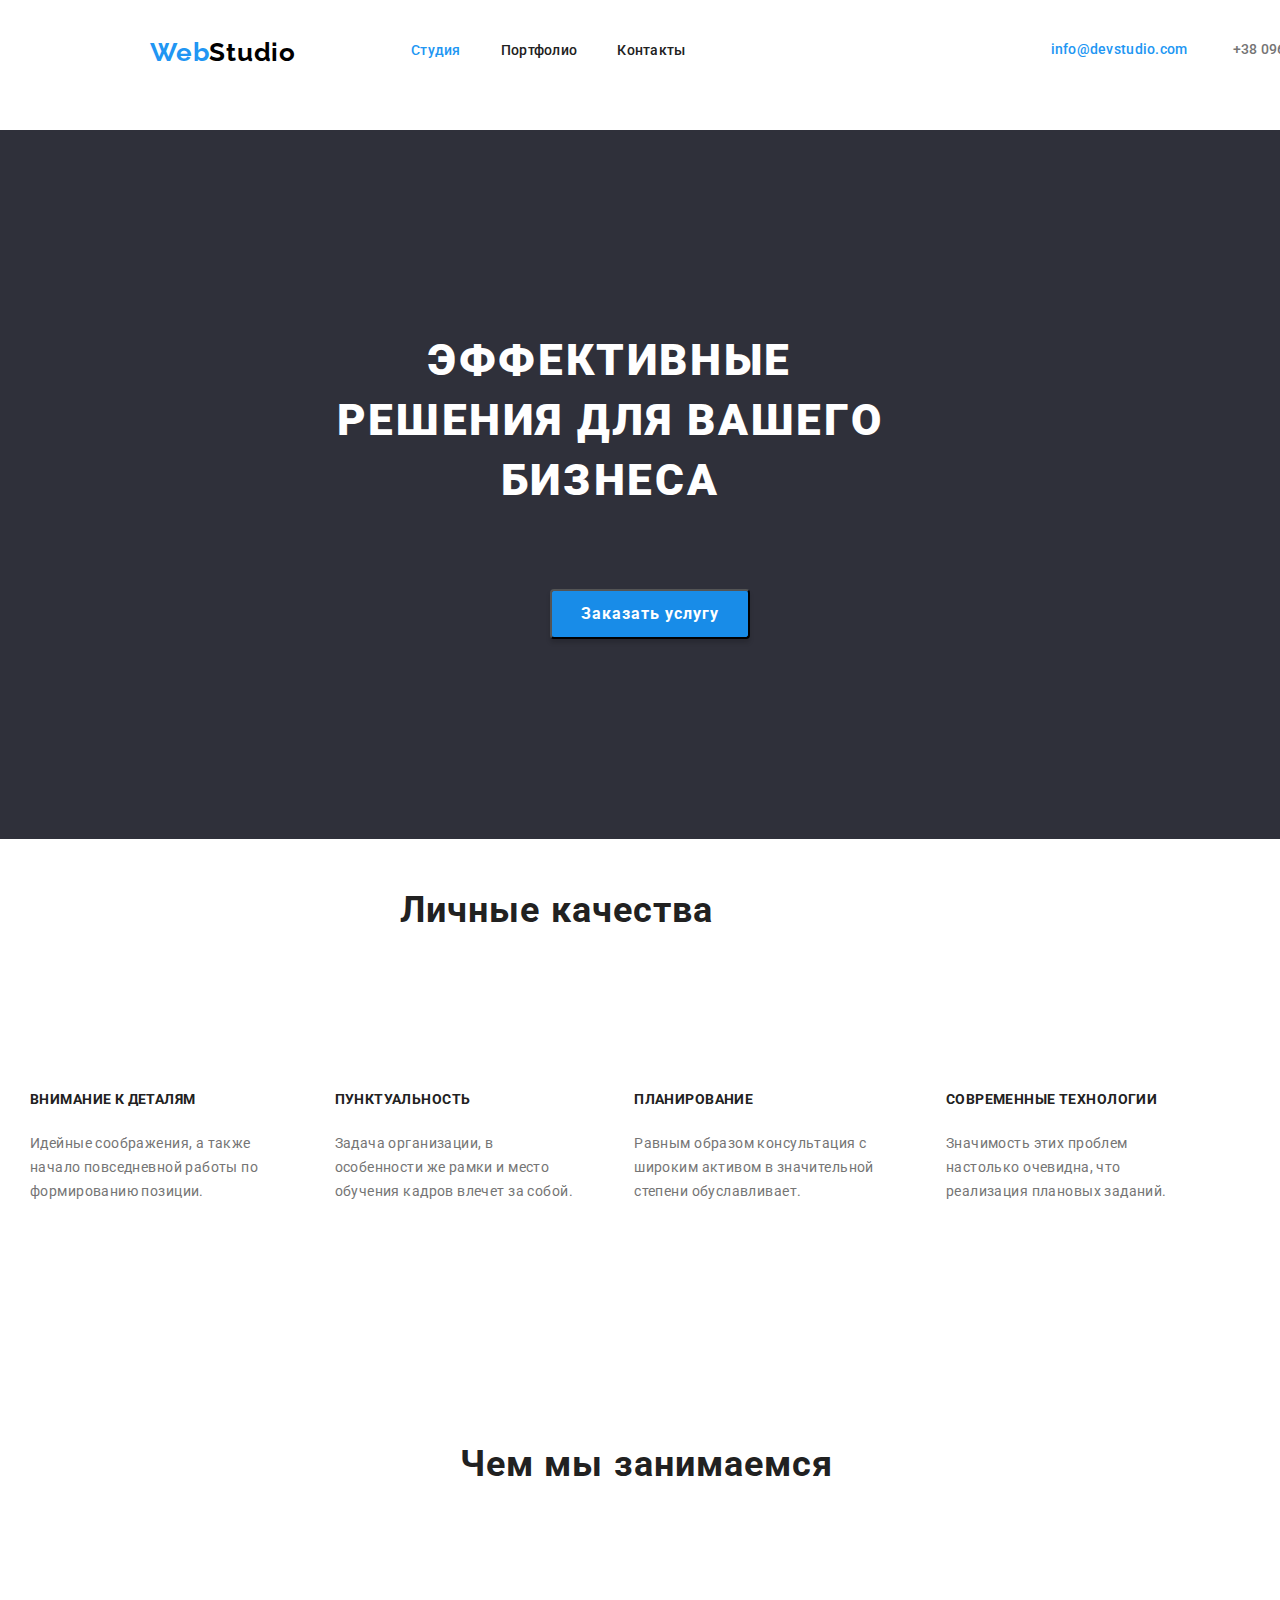
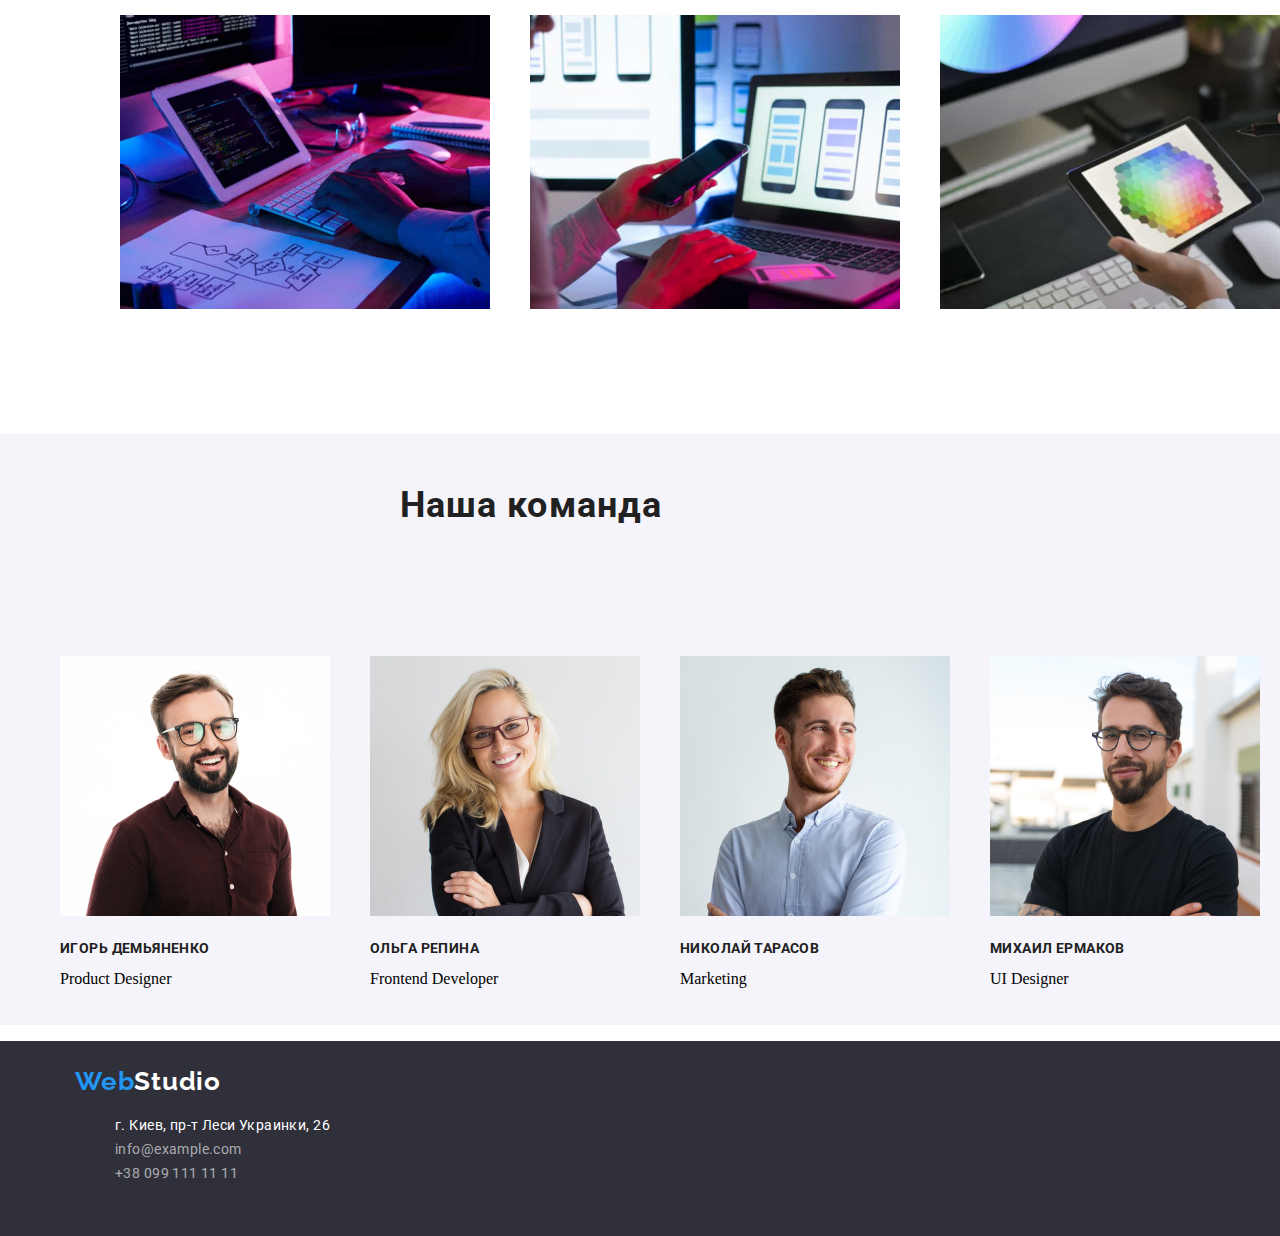
<file: index.html>
<!DOCTYPE html>
<html lang="ru">
<head>
    <meta charset="UTF-8">
    <meta http-equiv="X-UA-Compatible" content="IE=edge">
    <meta name="viewport" content="width=device-width, initial-scale=1.0">
    <title>Document</title>
    <link rel="preconnect" href="https://fonts.googleapis.com">
    <link rel="preconnect" href="https://fonts.gstatic.com" crossorigin>
    <link href="https://fonts.googleapis.com/css2?family=Raleway:wght@700&display=swap" rel="stylesheet">
    <link rel="preconnect" href="https://fonts.googleapis.com">
    <link rel="preconnect" href="https://fonts.gstatic.com" crossorigin>
    <link href="https://fonts.googleapis.com/css2?family=Montserrat:wght@400;700&family=Roboto:wght@400;500;700;900&display=swap" rel="stylesheet">
    <link rel="stylesheet" href="./new-02/css/normalize.css">
    <link rel="stylesheet" href="./new-02/css/style.css">
</head>
<body>
    <!--header-->
    <div class="wrapper">
        <header class="header">
            <!--WebStudio-->
         <nav class="navigetion-link">
             <a class="logo" href="WebStudio"><span class="weblogo">Web</span><span class="studiologo">Studio</span> </a>
                            <!--список-->
             <ul class="list">
                 <li class="nav-item"> <a class="nav-studio" href="#">Студия</a> </li>
                 <li class="nav-item"> <a class="nav-portfolio" href="./portfolio.html">Портфолио</a></li>
                 <li class="nav-item"> <a class="nav-contact" href="#">Контакты</a> </li>
            </ul>
                    <!--tel mail-->
            <div class="mail-tel">
                <ul class="list">
                    <li class="nav-contact">
                        <a class="nav-mail mail-item" href="mailto:info@devstudio.com">info@devstudio.com</a>
                    </li>
                    <li class="nav-contact">
                         <a class="nav-tel mail-item" href="tel:+380961111111">+38 096 111 11 11</a>
                </li>
                </ul> 
            </div>
                   
             </nav>        
    </header>   
    </div>

   <!--main-->
   <main>
    <!--основной блок-->
<section class="section-one">
    <h1 class="title">Эффективные решения для вашего бизнеса</h1>
    <button class="pointer button-size button-fonz" type="button"> <div class="pointer">Заказать услугу</div> </button>
    <!-- <div class="pointer">pointer</div> -->
</section>

    
    <!--критерии-->
    <section class="section-two">
        <h2 class="hero-three">Личные качества</h2>
        <ul class="list-two">
            <li>
                <h3 class="list-item">Внимание к деталям</h3>
                <p class="text-item">Идейные соображения, а также начало повседневной работы по формированию позиции.</p>
            </li>
            <li>
                <h3 class="list-item">Пунктуальность</h3>
                <p class="text-item">Задача организации, в особенности же рамки и место обучения кадров влечет за собой.</p>
            </li>
            <li>
                <h3 class="list-item">Планирование</h3>
                <p class="text-item">Равным образом консультация с широким активом в значительной степени обуславливает.</p>
            </li>
            <li>
                <h3 class="list-item">Современные технологии</h3>
                <p class="text-item">Значимость этих проблем настолько очевидна, что реализация плановых заданий.</p>
            </li>
        </ul>
    </section>
    <!--Чем мы занимаемся-->
    <section class="section-three">
        <h2 class="hero-three">Чем мы занимаемся</h2>
        <ul class="list-three">
            <li class="list-img"><img src="./imgindex/box1(1).jpg" alt="набор текста" width="370"></li>
            <li class="list-img"><img src="./imgindex/box2(1).jpg" alt=" телефон" width="370"></li>
            <li class="list-img"><img src="./imgindex/box3(1).jpg" alt="планшет" width="370"></li>
        </ul>
    </section>
    <!--персонал-->
<section class="section-four">
        <h2 class="hero-three">Наша команда</h2>
        <ul class="list">
            <li class="list-img"> <img src="./imgindex/img(2).jpg" alt="Игорь Демьяненко" width="270">
            <h3 class="list-item">Игорь Демьяненко</h3>
            <pclass="text-item">Product Designer</p>
            </li>
            <li class="list-img"> <img src="./imgindex/img(3).jpg" alt="Ольга Репина" width="270">
            <h3 class="list-item">Ольга Репина</h3>
            <pclass="text-item">Frontend Developer</p>
            </li>
            <li class="list-img"> <img src="./imgindex/img(4).jpg" alt="Николай Тарасов" width="270">
            <h3 class="list-item">Николай Тарасов</h3>
            <pclass="text-item">Marketing</p>
            </li>
            <li class="list-img"> <img src="./imgindex/img(5).jpg" alt="Михаил Ермаков" width="270">
            <h3 class="list-item">Михаил Ермаков</h3>
            <pclass="text-item">UI Designer</p>
            </li>
        </ul>
</section>    
   </main>
<!--подвал-->

<footer class="footer">
    <a class="logo-footer" href="WebStudio"><span class="logofooter-web">Web</span><span class="logofooter-stydio">Studio</span> </a>
        <address class="address-footer"> 
        <ul class="adress-item">
            
            <li><a class="adress-map" href="г.Киев,пр-тЛесиУкраинки,26"> г. Киев, пр-т Леси Украинки, 26 </a></li>
            <li><a class="adress-mail" href="mailto:info@example.com">info@example.com</a></li>
            <li><a class="adress-tel" href="tel:+380991111111">+38 099 111 11 11</a></li>
        </ul>
        </address>
</footer>
  

    
</body>
</html>
</file>
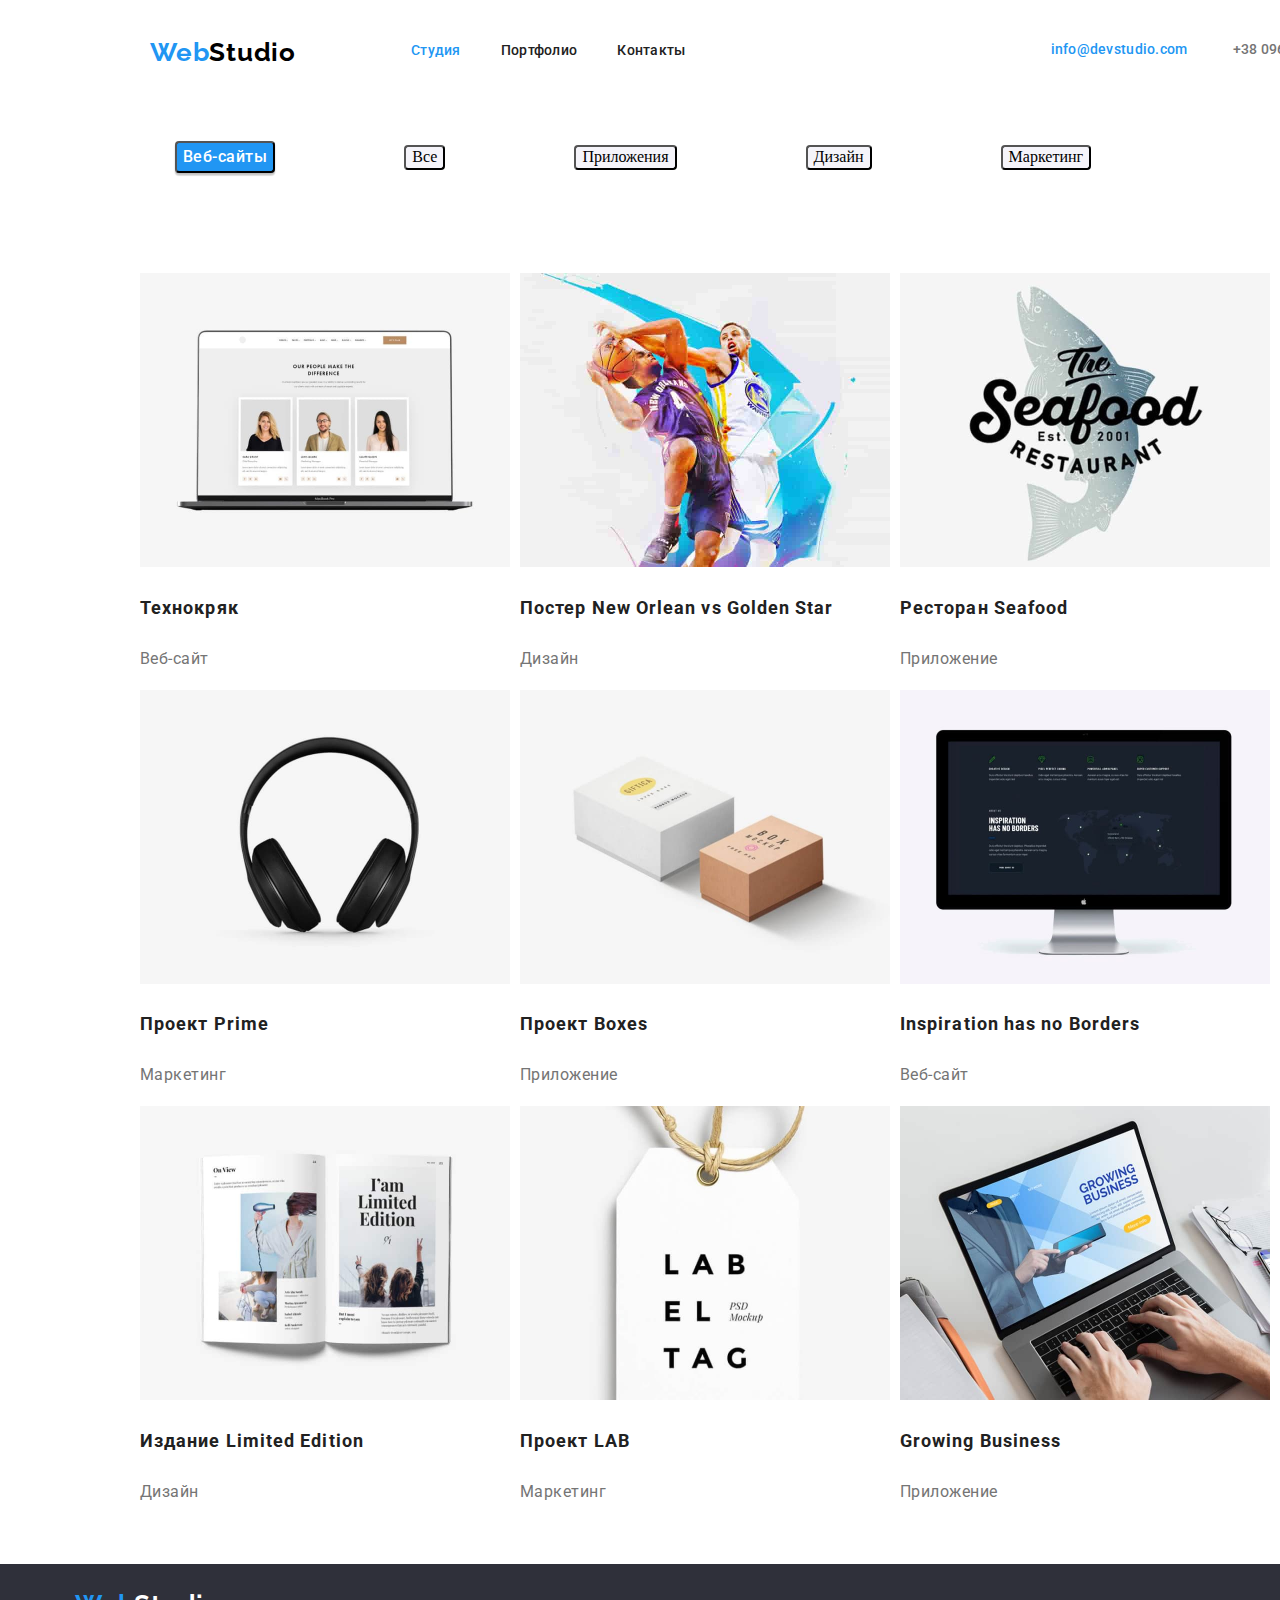
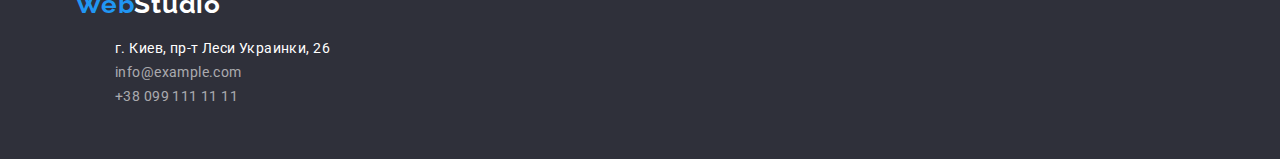
<file: portfolio.html>
<!DOCTYPE html>
    <html lang="ru">
    <head>
        <meta charset="UTF-8">
        <meta http-equiv="X-UA-Compatible" content="IE=edge">
        <meta name="viewport" content="width=device-width, initial-scale=1.0">
        <title>Document</title>
        <link rel="preconnect" href="https://fonts.googleapis.com">
        <link rel="preconnect" href="https://fonts.gstatic.com" crossorigin>
        <link href="https://fonts.googleapis.com/css2?family=Raleway:wght@700&display=swap" rel="stylesheet">
        <link rel="preconnect" href="https://fonts.googleapis.com">
        <link rel="preconnect" href="https://fonts.gstatic.com" crossorigin>
        <link href="https://fonts.googleapis.com/css2?family=Montserrat:wght@400;700&family=Roboto:wght@400;500;700;900&display=swap" rel="stylesheet">
        <link rel="stylesheet" href="./new-02/css/normalize.css">
        <link rel="stylesheet" href="./new-02/css/portfolio.css">
    </head>
<body>
    <div class="wrapper">
        <header class="header">
            <!--WebStudio-->
         <nav class="navigetion-link">
             <a class="logo" href="WebStudio"><span class="weblogo">Web</span><span class="studiologo">Studio</span> </a>
                            <!--список-->
             <ul class="list">
                 <li class="nav-item"> <a class="nav-studio" href="./index.html">Студия</a> </li>
                 <li class="nav-item"> <a class="nav-portfolio" href="./portfolio.html">Портфолио</a></li>
                 <li class="nav-item"> <a class="nav-contact" href="#">Контакты</a> </li>
            </ul>
                    <!--tel mail-->
            <div class="mail-tel">
                <ul class="list">
                    <li class="nav-contact">
                        <a class="nav-mail mail-item" href="mailto:info@devstudio.com">info@devstudio.com</a>
                    </li>
                    <li class="nav-contact">
                         <a class="nav-tel mail-item" href="tel:+380961111111">+38 096 111 11 11</a>
                </li>
                </ul> 
            </div>
                   
             </nav>        
    </header>   
    </div>
       <main>
        <div class="main-section">
            <section class="portfolio-section">
                <ul class="list-button">
                    <li class="list-section"><button class="one-btn list-button" type="button"><div class="onebtn">Веб-сайты</div> </button></a></li>
                    <li class="list-section"><button class="two-btn list-button" type="button"><div class="twobtn">Все</div></button></a></li>
                    <li class="list-section"><button class="thee-btn list-button" type="button"><div class="theebtn">Приложения</div></button></a></li>
                    <li class="list-section"><button class="foir-btn list-button" type="button"><div class="foirbtn">Дизайн</div></button></a></li>
                    <li class="list-section"><button class="five-btn list-button" type="button"><div class="fivebtn">Маркетинг</div></button></a></li>
                </ul>
    <!-- <button class="pointer button-size button-fonz" type="button"> <div class="pointer">Заказать услугу</div> </button> -->

                <ul class="img-section">
                <li>
                    <img src="./img/notebook.jpg" alt="notebook" width="370">
                    <h3 class="list-img">Технокряк</h3>
                    <p class="portfolio-item">Веб-сайт</p>
                </li>
                <li>
                    <img src="./img/basketball.jpg" alt="basketball" width="370">
                    <h3 class="list-img">Постер New Orlean vs Golden Star</h3>
                    <p class="portfolio-item">Дизайн</p>
                </li>
                <li>
                    <img src="./img/seafood.jpg" alt="seafood" width="370">
                    <h3 class="list-img">Ресторан Seafood</h3>
                    <p class="portfolio-item">Приложение</p>
                </li>
                <li>
                    <img src="./img/headphones.jpg" alt="headphones" width="370">
                    <h3 class="list-img">Проект Prime</h3>
                    <p class="portfolio-item">Маркетинг</p>
                </li> 
                <li>
                    <img src="./img/giftica-box.jpg" alt="giftica-box" width="370">
                    <h3 class="list-img">Проект Boxes</h3>
                    <p class="portfolio-item">Приложение</p>
                </li>
                <li>
                    <img src="./img/monitor.jpg" alt="monitor" width="370">
                    <h3 class="list-img">Inspiration has no Borders</h3>
                    <p class="portfolio-item">Веб-сайт</p>
                </li>
                <li>
                    <img src="./img/book.jpg" alt="book" width="370">
                    <h3 class="list-img">Издание Limited Edition</h3>
                    <p class="portfolio-item">Дизайн</p>
                </li>
                <li>
                    <img src="./img/labeltag.jpg" alt="labeltag" width="370">
                    <h3 class="list-img">Проект LAB</h3>
                    <p class="portfolio-item">Маркетинг</p>
                </li>
                <li>
                    <img src="./img/growing-business.jpg" alt="growing-business" width="370">
                    <h3 class="list-img">Growing Business</h3>
                    <p class="portfolio-item">Приложение</p>
                </li>  
                </ul>
    
            </section>
        </div>
        
       </main>

        
    <!--подвал-->
    <footer class="footer">
        <a class="logo-footer" href="WebStudio"><span class="logofooter-web">Web</span><span class="logofooter-stydio">Studio</span> </a>
            <address class="address-footer"> 
            <ul class="adress-item">
                
                <li><a class="adress-map" href="г.Киев,пр-тЛесиУкраинки,26"> г. Киев, пр-т Леси Украинки, 26 </a></li>
                <li><a class="adress-mail" href="mailto:info@example.com">info@example.com</a></li>
                <li><a class="adress-tel" href="tel:+380991111111">+38 099 111 11 11</a></li>
            </ul>
            </address>
    </footer>
    
</body>
</html>
</file>
<file: new-02/css/style.css>
:root {
    --header-color: #FFFFFF;
    --sectionone-color:#2F303A;
    --sectiontwo-color: #E5E5E5;
    --fotter-color: #2F303A;
    --button-color: #188CE8;
}
/*header*/
.wrapper {
    background-color:var(--header-color);
}
.nav-studio:hover,
.nav-portfolio:hover,
.nav-contact:hover,
.nav-mail:hover,
.nav-tel:hover {
    color: red;
}
a:focus {
    color: red;
}
.header {
    width: 1600px;
    margin: 0 auto;
    padding: 25px 150px 25px 150px;
    display: flex;
    align-items: center;
    justify-content:space-between;
}
a {
    text-decoration: none;
}
.logo {
    margin-right: 75px;
    margin-top: 12px;
}
.weblogo {
    font-family: 'Raleway';
    font-style: normal;
    font-weight: 700;
    font-size: 26px;
    line-height: 31px;
    letter-spacing: 0.03em;
    color: #2196F3;
    
}
.studiologo {
    font-family: 'Raleway';
    font-style: normal;
    font-weight: 700;
    font-size: 26px;
    line-height: 31px;
    letter-spacing: 0.03em;
    color: #000000;
    
}
.nav-item {
    margin-right: 40px;
}
/* .mail-tel {
    margin-right: 300px;
} */
.nav-contact {
    margin-right: 45px;
}
.nav-mail{
    font-family: 'Roboto';
    font-style: normal;
    font-weight: 500;
    font-size: 14px;
    line-height: 16px;
    letter-spacing: 0.02em;
    color: #2196F3;
}
.nav-tel {
    font-family: 'Roboto';
    font-style: normal;
    font-weight: 500;
    font-size: 14px;
    line-height: 16px;
    letter-spacing: 0.02em;
    color: #757575;
}

.list {
    list-style: none;
    margin-right: 240px;
}
.navigetion-link,
.list {
    display: flex;
}
.nav-studio {
    font-family: 'Roboto';
    font-style: normal;
    font-weight: 500;
    font-size: 14px;
    line-height: 16px;
    letter-spacing: 0.02em;
    color: #2196F3;
}
.nav-portfolio,
.nav-contact {
    font-family: 'Roboto';
    font-style: normal;
    font-weight: 500;
    font-size: 14px;
    line-height: 16px;
    letter-spacing: 0.02em;
    color: #212121;
}
/*main*/
/*section-one*/
.section-one {
    width: 1600;
    margin: 0 auto;
    background-color: var(--sectionone-color);
    align-items:center;
}
.title {
    padding: 200px 380px 280px 320px;
    font-family: 'Roboto';
    font-style: normal;
    font-weight: 900;
    font-size: 44px;
    line-height: 60px;
    text-align: center;
    letter-spacing: 0.06em;
    text-transform: uppercase;
    color: #FFFFFF;
    padding-bottom: 50px;
}
.button-size:focus,
.button-size:hover {
    background: #db2606;    
}
.pointer {
    cursor: pointer;
  }
  
.button-size {
    /* margin-top: 150px; */
    width: 200px;
    height: 50px;
    margin-left: 550px;
    margin-bottom: 200px;
}
.button-fonz {

    background: #188CE8;
    box-shadow: 0px 4px 4px rgba(0, 0, 0, 0.15);
    border-radius: 4px;
}
.pointer {
    font-family: 'Roboto';
    font-style: normal;
    font-weight: 700;
    font-size: 16px;
    line-height: 30px;
    text-align: center;
    letter-spacing: 0.06em;
    color: #FFFFFF;
}
/*section-two*/
.section-two {
    width: 1600px;
    margin: 0 auto;
    background: #FFFFFF;
    align-items:center;
    
}
.hero-three {
    padding: 25px 100px 30px 500px;
    /* margin-bottom: 35px; */
    font-family: 'Roboto';
    font-style: normal;
    font-weight: 700;
    font-size: 36px;
    line-height: 42px;
    text-align: center;
    letter-spacing: 0.03em;
    color: #212121;
    display: flex;
}
.list-two {
    padding: 30px 30px 90px 10px;
    width: 1200px;
    margin: 20px;
    display: flex;
    list-style: none;
}
.list-item {
    font-family: 'Roboto';
    font-style: normal;
    font-weight: 700;
    font-size: 14px;
    line-height: 16px;
    letter-spacing: 0.03em;
    text-transform: uppercase;
    color: #212121;
    margin-top: 20px;
}
.text-item {
    padding: 10px 40px 10px 0px;
    margin: 10px 10px 10px 0px;

    font-family: 'Roboto';
    font-style: normal;
    font-weight: 400;
    font-size: 14px;
    line-height: 24px;
    letter-spacing: 0.03em;
    color: #757575;
    margin-bottom: 45px;
}
.section-three {
    width: 1600px;
    padding: 25px 60px 100px 60px;
    margin: 0 auto;

}
.hero-three {
    padding: 50px 600px 50px 400px;
    margin: 0 auto;
    width: 1200px;
    display: flex;
    font-family: 'Roboto';
    font-style: normal;
    font-weight: 700;
    font-size: 36px;
    line-height: 42px;
    text-align: center;
    letter-spacing: 0.03em;
    color: #212121;
    margin-bottom: 60px;
}
.list-three {
    /* padding: 20px 20px 30px 20px; */
    margin: 0 auto;
    list-style: none;
    display: flex;
    align-items: center;
}
.list-img {
    margin: 20px;
}
.section-four {
    width: 1600px;
    background: #F5F4FA;
}
/*footer*/
.footer {
    padding: 25px 1000px 35px 75px;
    width: 1600px;
    background: #2F303A;
    margin-right: 100px;
}
.logo-footer {
    margin-right: 75px;
}
.logofooter-web {
    font-family: 'Raleway';
    font-style: normal;
    font-weight: 700;
    font-size: 26px;
    line-height: 31px;
    letter-spacing: 0.03em;
    color: #2196F3;
}
.logofooter-stydio {
    font-family: 'Raleway';
    font-style: normal;
    font-weight: 700;
    font-size: 26px;
    line-height: 31px;
    letter-spacing: 0.03em;
    color: #FFFFFF;
}
.adress-item {
    list-style: none;
    vertical-align: middle;
    
}
.adress-map {
    font-family: 'Roboto';
    font-style: normal;
    font-weight: 400;
    font-size: 14px;
    line-height: 24px;
    letter-spacing: 0.03em;
    color: #FFFFFF;
}
.adress-mail {
    font-family: 'Roboto';
    font-style: normal;
    font-weight: 400;
    font-size: 14px;
    line-height: 24px;
    letter-spacing: 0.03em;
    color: rgba(255, 255, 255, 0.6);
}
.adress-tel {
    font-family: 'Roboto';
    font-style: normal;
    font-weight: 400;
    font-size: 14px;
    line-height: 24px;
    letter-spacing: 0.03em;
    color: rgba(255, 255, 255, 0.6);
}
</file>
<file: new-02/css/portfolio.css>
:root {
    --header-color: #FFFFFF;
    --sectionone-color:#2F303A;
    --sectiontwo-color: #E5E5E5;
    --fotter-color: #2F303A;
    --button-color: #188CE8;
}
/*header*/
.wrapper {
    background-color:var(--header-color);
}
.header {
    width: 1600px;
    margin: 0 auto;
    padding: 25px 150px 25px 150px;
    display: flex;
    align-items: center;
    justify-content:space-between;
}
a {
    text-decoration: none;
}
.logo {
    margin-right: 75px;
    margin-top: 12px;
}
.weblogo {
    font-family: 'Raleway';
    font-style: normal;
    font-weight: 700;
    font-size: 26px;
    line-height: 31px;
    letter-spacing: 0.03em;
    color: #2196F3;
    
}
.studiologo {
    font-family: 'Raleway';
    font-style: normal;
    font-weight: 700;
    font-size: 26px;
    line-height: 31px;
    letter-spacing: 0.03em;
    color: #000000;
    
}
.nav-item {
    margin-right: 40px;
}
/* .mail-tel {
    margin-right: 300px;
} */
.nav-contact {
    margin-right: 45px;
}
.nav-mail{
    font-family: 'Roboto';
    font-style: normal;
    font-weight: 500;
    font-size: 14px;
    line-height: 16px;
    letter-spacing: 0.02em;
    color: #2196F3;
}
.nav-tel {
    font-family: 'Roboto';
    font-style: normal;
    font-weight: 500;
    font-size: 14px;
    line-height: 16px;
    letter-spacing: 0.02em;
    color: #757575;
}

.list {
    list-style: none;
    margin-right: 240px;
}
.navigetion-link,
.list {
    display: flex;
}
.nav-studio {
    font-family: 'Roboto';
    font-style: normal;
    font-weight: 500;
    font-size: 14px;
    line-height: 16px;
    letter-spacing: 0.02em;
    color: #2196F3;
}
.nav-portfolio,
.nav-contact {
    font-family: 'Roboto';
    font-style: normal;
    font-weight: 500;
    font-size: 14px;
    line-height: 16px;
    letter-spacing: 0.02em;
    color: #212121;
}
/*main portfolio*/
.main-section {
    width: 1600px;
    background: #FFFFFF;
    margin: 0 auto;
    padding: 25px 100px 25px 100px;
    margin-right: 100px;
    
    
}
.portfolio-section {
    width: 1170px;
    /* background: #757575; */
    background: 
    #FFFFFF;
    /* margin-top: 25px; */
   
    
}
.list-section {
    margin-left: 225px;
    margin: 35px;
    padding-right: 55px;
    display: inline;
    align-items: center;
    justify-content:space-between;

}
.list-button {
    
    /* padding: 30px 200px 60px 200px; */
}
/* .list-section {
    margin: 45px;
    
    margin-right: 55px;
    display: inline;
    align-items: center;
    justify-content:space-between;

} */
.one-btn {
    background: #2196F3;
/* shadow-middle */

box-shadow: 0px 3px 1px rgba(0, 0, 0, 0.1), 0px 1px 2px rgba(0, 0, 0, 0.08), 0px 2px 2px rgba(0, 0, 0, 0.12);
border-radius: 4px;
}
.onebtn {
    font-family: 'Roboto';
font-style: normal;
font-weight: 500;
font-size: 16px;
line-height: 26px;
/* identical to box height, or 162% */

text-align: center;
letter-spacing: 0.03em;

color: #FFFFFF;
}
.twobtn
.theebtn
.foirbtn
.fivebtn {
    font-family: 'Roboto';
font-style: normal;
font-weight: 500;
font-size: 16px;
line-height: 26px;
/* identical to box height, or 162% */

text-align: center;
letter-spacing: 0.03em;

color: #212121;
}
.two-btn {
    background: #F5F4FA;
border-radius: 4px;
}
.thee-btn {
    background: #F5F4FA;
border-radius: 4px;
}
.foir-btn {
    background: #F5F4FA;
border-radius: 4px;
}
.five-btn {
    background: #F5F4FA;
border-radius: 4px;
}
.img-section {
    margin-top: 100px;
    display:flex;
    justify-content: space-between;
    flex-wrap: wrap;
    list-style: none;
}
.portfolio-item {
    font-family: 'Roboto';
    font-style: normal;
    font-weight: 400;
    font-size: 16px;
    line-height: 30px;
    /* identical to box height, or 188% */

    letter-spacing: 0.03em;

    color: #757575;    
}
.list-img {
    font-family: 'Roboto';
    font-style: normal;
    font-weight: 700;
    font-size: 18px;
    line-height: 36px;
    /* identical to box height, or 200% */

    letter-spacing: 0.06em;

    color: #212121;
}



/* .list-button {
    margin-top: 25px;
margin-right: 250px;
} */



/*footer*/
.footer {
    padding: 25px 1000px 35px 75px;
    width: 1600px;
    background: #2F303A;
    margin-right: 100px;
}
.logo-footer {
    margin-right: 75px;
}
.logofooter-web {
    font-family: 'Raleway';
    font-style: normal;
    font-weight: 700;
    font-size: 26px;
    line-height: 31px;
    letter-spacing: 0.03em;
    color: #2196F3;
}
.logofooter-stydio {
    font-family: 'Raleway';
    font-style: normal;
    font-weight: 700;
    font-size: 26px;
    line-height: 31px;
    letter-spacing: 0.03em;
    color: #FFFFFF;
}
.adress-item {
    list-style: none;
    vertical-align: middle;
    
}
.adress-map {
    font-family: 'Roboto';
    font-style: normal;
    font-weight: 400;
    font-size: 14px;
    line-height: 24px;
    letter-spacing: 0.03em;
    color: #FFFFFF;
}
.adress-mail {
    font-family: 'Roboto';
    font-style: normal;
    font-weight: 400;
    font-size: 14px;
    line-height: 24px;
    letter-spacing: 0.03em;
    color: rgba(255, 255, 255, 0.6);
}
.adress-tel {
    font-family: 'Roboto';
    font-style: normal;
    font-weight: 400;
    font-size: 14px;
    line-height: 24px;
    letter-spacing: 0.03em;
    color: rgba(255, 255, 255, 0.6);
}
</file>
